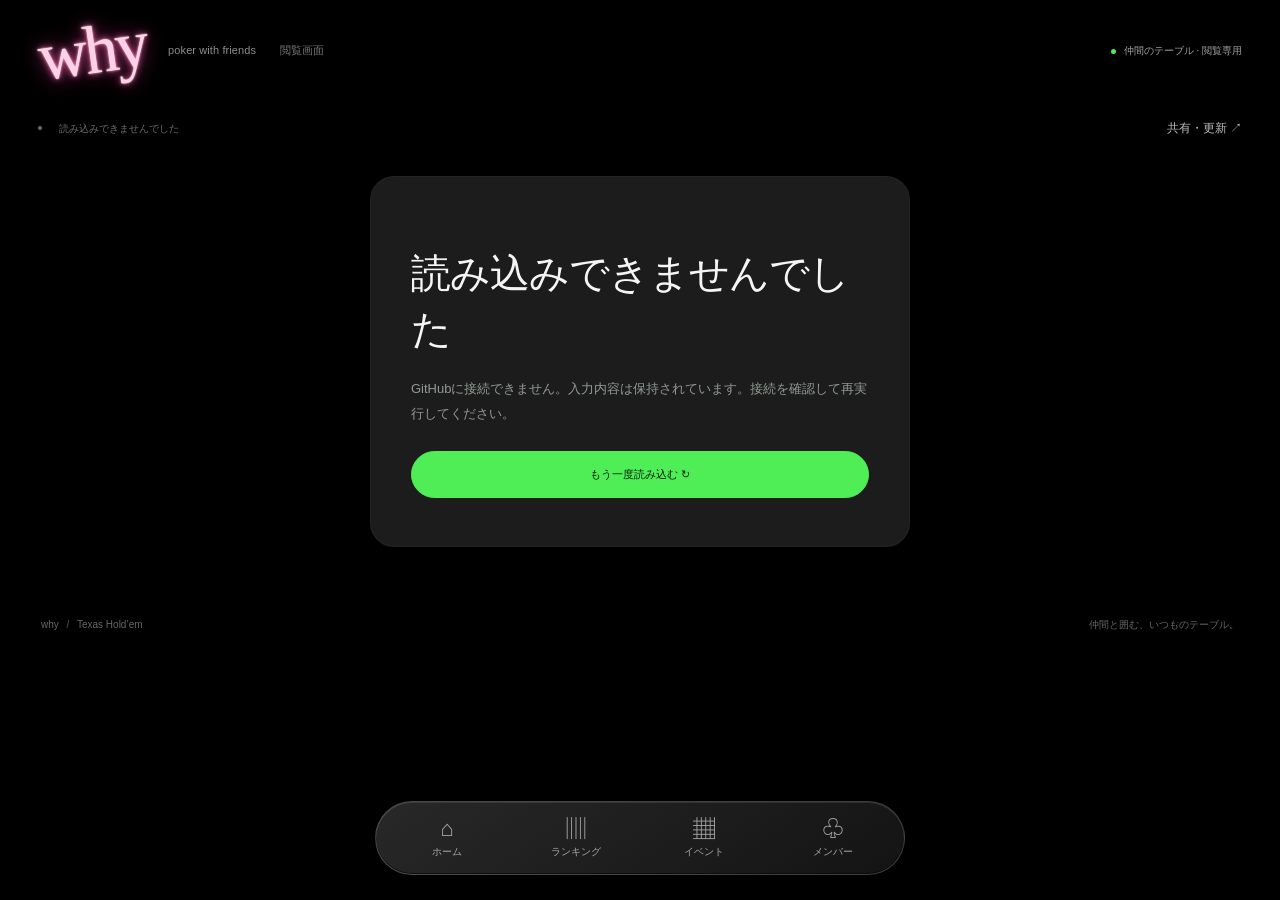
<file: index.html>
<!doctype html><html lang="ja"><head><meta charset="utf-8"><meta name="viewport" content="width=device-width,initial-scale=1,viewport-fit=cover"><meta name="robots" content="noindex,nofollow"><meta name="referrer" content="no-referrer"><meta http-equiv="Content-Security-Policy" content="default-src 'self'; script-src 'self'; style-src 'self' 'unsafe-inline' https://fonts.googleapis.com; font-src https://fonts.gstatic.com; img-src 'self' data: blob:; connect-src https://api.github.com https://why-poker-api-oct28-matsunaga.matsunagakoki.chatgpt.site; object-src 'none'; base-uri 'none'; form-action 'none'"><meta name="theme-color" content="#000000"><title>why — poker circle</title><link rel="stylesheet" href="style.css?v=acca52481837"></head><body><aside class="sidebar"><a class="brand" href="#overview" aria-label="why ホーム"><span class="why-word">why</span></a><div class="club"><span class="club-icon">TH</span><div>THE HOME TABLE<small>Private poker circle</small></div><span class="live-dot"></span></div><p class="nav-label">YOUR CIRCLE</p><nav><button data-page="overview"><span>⌂</span><b>ホーム</b></button><button data-page="ranking"><span>▥</span><b>ランキング</b></button><button data-page="events"><span>▦</span><b>イベント</b></button><button data-page="members"><span>♧</span><b>メンバー</b></button><button data-page="admin"><span>＋</span><b>記録</b></button></nav><div class="sidebar-bottom"><div class="season-mini"><span class="live-dot"></span> SEASON IN PROGRESS<p id="miniSeason"></p></div><button class="admin-link" data-page="manage">⚙ <span>メンバー登録・編集</span> ↗</button><div class="sidebar-note">Good friends. Great hands.</div></div></aside><div class="app"><header><a class="mobile-brand" href="#overview" aria-label="why ホーム"><span class="why-word">why</span><span class="brand-caption">poker with friends</span></a><div class="breadcrumb"><b id="crumb"></b></div><div class="header-right"><span class="private-badge"><i class="live-dot"></i> 仲間内のテーブル</span><button class="avatar host-button" data-page="settings" aria-label="共有・接続設定">TH</button></div></header><main><div class="demo-note"><i class="live-dot"></i><span id="syncStatus">GitHubの共有データを読み込み中…</span><button id="syncSettings" class="text-btn">共有・更新 ↗</button></div><div id="view"></div><footer><span>why <span class="muted">/</span> Texas Hold’em</span><span>仲間と囲む、いつものテーブル。</span></footer></main></div><dialog id="detail"><button class="close" aria-label="閉じる">×</button><div id="detailBody"></div></dialog><div id="toast" role="status" aria-live="polite"></div><script src="config.js?v=e4d83c1f69e5"></script><script src="vault.js?v=e8e7695ebcf0"></script><script src="connection.js?v=5e359b4cb220"></script><script src="app.js?v=season-20261104"></script></body></html>
</file>
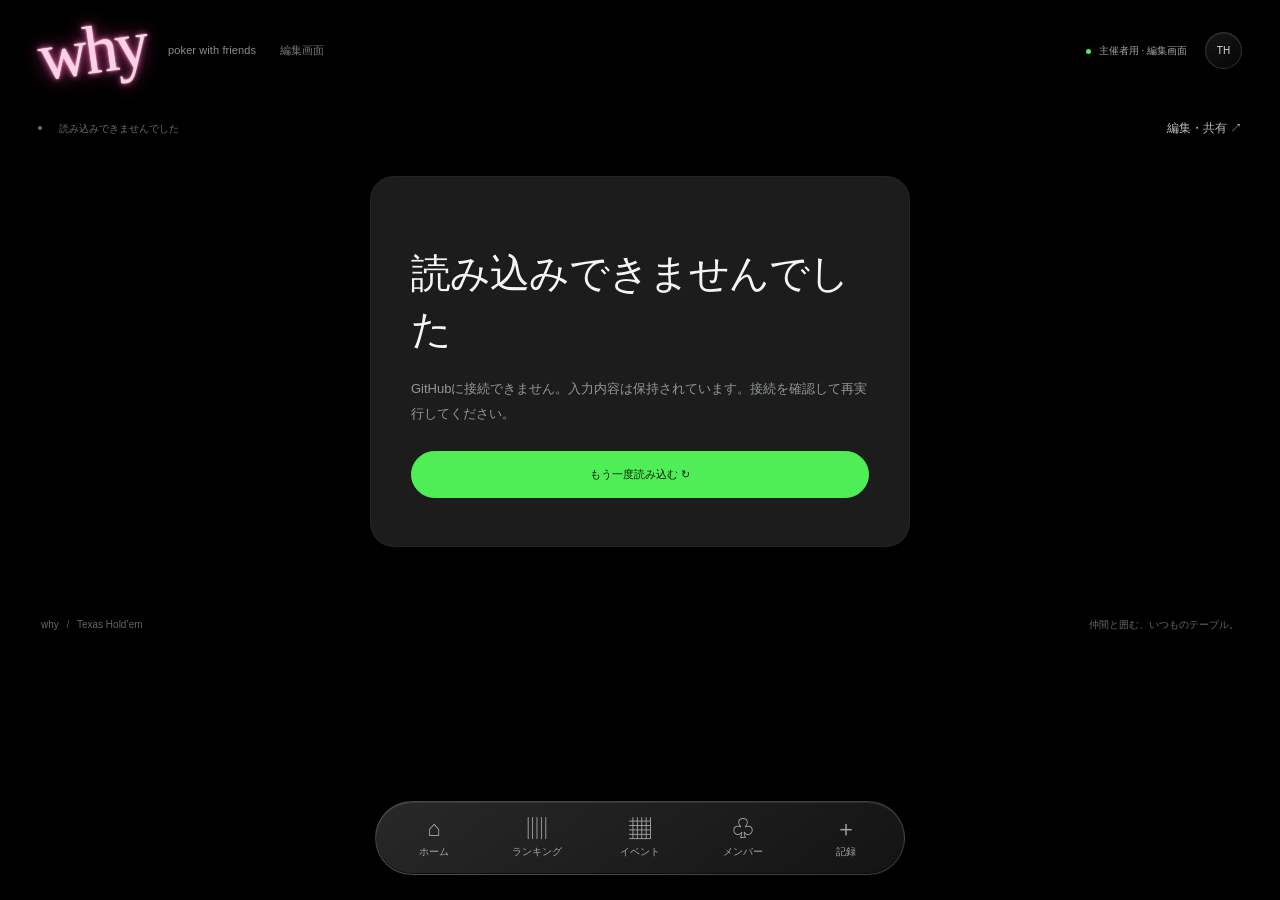
<file: edit.html>
<!doctype html><html lang="ja"><head><meta charset="utf-8"><meta name="viewport" content="width=device-width,initial-scale=1,viewport-fit=cover"><meta name="robots" content="noindex,nofollow"><meta name="referrer" content="no-referrer"><meta http-equiv="Content-Security-Policy" content="default-src 'self'; script-src 'self'; style-src 'self' 'unsafe-inline' https://fonts.googleapis.com; font-src https://fonts.gstatic.com; img-src 'self' data: blob:; connect-src https://api.github.com https://why-poker-api-oct28-matsunaga.matsunagakoki.chatgpt.site; object-src 'none'; base-uri 'none'; form-action 'none'"><meta name="theme-color" content="#000000"><title>why — 編集画面</title><link rel="stylesheet" href="style.css?v=acca52481837"></head><body><aside class="sidebar"><a class="brand" href="#overview" aria-label="why ホーム"><span class="why-word">why</span></a><div class="club"><span class="club-icon">TH</span><div>THE HOME TABLE<small>Private poker circle</small></div><span class="live-dot"></span></div><p class="nav-label">YOUR CIRCLE</p><nav><button data-page="overview"><span>⌂</span><b>ホーム</b></button><button data-page="ranking"><span>▥</span><b>ランキング</b></button><button data-page="events"><span>▦</span><b>イベント</b></button><button data-page="members"><span>♧</span><b>メンバー</b></button><button data-page="admin"><span>＋</span><b>記録</b></button></nav><div class="sidebar-bottom"><div class="season-mini"><span class="live-dot"></span> SEASON IN PROGRESS<p id="miniSeason"></p></div><button class="admin-link" data-page="manage">⚙ <span>メンバー登録・編集</span> ↗</button><div class="sidebar-note">Good friends. Great hands.</div></div></aside><div class="app"><header><a class="mobile-brand" href="#overview" aria-label="why ホーム"><span class="why-word">why</span><span class="brand-caption">poker with friends</span></a><div class="breadcrumb"><b id="crumb"></b></div><div class="header-right"><span class="private-badge"><i class="live-dot"></i> 仲間内のテーブル</span><button class="avatar host-button" data-page="settings" aria-label="共有・接続設定">TH</button></div></header><main><div class="demo-note"><i class="live-dot"></i><span id="syncStatus">GitHubの共有データを読み込み中…</span><button id="syncSettings" class="text-btn">編集・共有 ↗</button></div><div id="view"></div><footer><span>why <span class="muted">/</span> Texas Hold’em</span><span>仲間と囲む、いつものテーブル。</span></footer></main></div><dialog id="detail"><button class="close" aria-label="閉じる">×</button><div id="detailBody"></div></dialog><div id="toast" role="status" aria-live="polite"></div><script src="config.js?v=e4d83c1f69e5"></script><script src="vault.js?v=e8e7695ebcf0"></script><script src="connection.js?v=5e359b4cb220"></script><script src="app.js?v=season-20261104"></script></body></html>
</file>
<file: style.css>
@import url('https://fonts.googleapis.com/css2?family=Allura&family=IBM+Plex+Sans:wght@400;500;600;700&family=IBM+Plex+Sans+JP:wght@400;500;600;700&display=swap');
:root{color-scheme:dark;--bg:#000000;--surface:#1C1C1C;--surface2:#232323;--line:#303030;--ink:#f5f5f5;--muted:#939393;--green:#4FEE57;--soft:#b6b6b6;--mint:#30E6A9;--pink:#FF5BAB;--mono:'IBM Plex Sans','IBM Plex Sans JP',sans-serif}*{box-sizing:border-box}html{scroll-behavior:smooth}body{margin:0;background:var(--bg);color:var(--ink);font-family:'IBM Plex Sans','IBM Plex Sans JP',sans-serif;font-size:13px;line-height:1.5;-webkit-font-smoothing:antialiased}button,input,select{font:inherit}button{cursor:pointer;color:inherit;touch-action:manipulation}button:disabled{cursor:default;opacity:.35}button,a{-webkit-tap-highlight-color:transparent}a{color:inherit;text-decoration:none}button{transition:background .2s,border-color .2s}button:focus-visible,a:focus-visible,summary:focus-visible{outline:2px solid var(--green);outline-offset:4px}.sidebar{position:fixed;inset:0 auto 0 0;width:228px;padding:30px 18px;display:flex;flex-direction:column;border-right:1px solid var(--line);background:#080808;z-index:5}.brand{font-size:29px;font-weight:800;letter-spacing:-1.6px;display:flex;align-items:center;gap:9px;padding:0 15px}.brand>span:first-child{font-size:37px}.brand .brand-dot{color:var(--green);margin-left:-9px}.club{display:flex;align-items:center;gap:10px;padding:31px 10px 30px;font-size:9px;font-weight:600;letter-spacing:.6px}.club small{display:block;color:var(--muted);font-size:9px;margin-top:5px;font-weight:400;letter-spacing:0}.club-icon{display:grid;place-items:center;width:34px;height:36px;background:#232323;border:1px solid #344330;border-radius:9px;color:#bbd7ac;font-size:10px}.club>.live-dot{margin-left:auto}.live-dot{display:inline-block;width:5px;height:5px;border-radius:50%;background:var(--green);margin-right:5px;box-shadow:0 0 8px #4FEE5730}.nav-label{color:#647269;font-size:8px;letter-spacing:1.8px;padding-left:16px;margin-bottom:18px}nav{display:grid;gap:7px}nav button{border:1px solid transparent;background:none;display:flex;align-items:center;gap:15px;border-radius:7px;padding:13px 16px;text-align:left;color:#839187;font-size:12px}nav b{font-weight:500}nav button>span{font-size:22px;line-height:1;width:22px;text-align:center}nav button:hover{background:#232323}nav button.active{background:#303030;color:#ffffff;border-color:#35452f}.sidebar-bottom{margin-top:auto}.season-mini{padding:23px 14px;border-top:1px solid var(--line);font-size:8px;letter-spacing:1px;color:#829278}.season-mini p{color:#d4d4d4;letter-spacing:0;font-size:12px;margin:9px 0 0}.admin-link{display:flex;gap:10px;align-items:center;width:100%;padding:20px 9px;border:0;border-top:1px solid var(--line);background:none;color:#83917e;font-size:11px}.admin-link span{flex:1;text-align:left}.sidebar-note{padding:10px 14px;color:#4f5c51;font-size:9px}.app{margin-left:228px}header{height:76px;display:flex;align-items:center;justify-content:space-between;border-bottom:1px solid var(--line);padding:0 42px;background:#080808}.breadcrumb{font-size:10px;color:#6d7c71}.breadcrumb span{color:#37483a;margin:0 16px}.breadcrumb b{font-weight:400;color:#acb5a8}.header-right{display:flex;align-items:center;gap:23px}.private-badge{font-size:8px;letter-spacing:1px;color:#95a58a}.avatar{display:grid;place-items:center;border:1px solid #3d5134;width:32px;height:32px;border-radius:50%;background:#303030;color:#b4d69d;font-size:9px}.mobile-brand{display:none}main{max-width:1420px;margin:auto;padding:25px 42px}.demo-note{display:flex;align-items:center;gap:9px;color:#929292;font-size:9px;margin-bottom:30px}.demo-note>span{border:1px solid #32422d;background:#191919;color:#89aa73;font-size:7px;letter-spacing:1px;border-radius:3px;padding:3px 5px}.page-heading{display:flex;justify-content:space-between;align-items:center;gap:18px;margin-bottom:27px}.eyebrow{font-family:var(--mono);font-size:8px;letter-spacing:1.9px;color:#a1a1a1;margin:0 0 9px;display:block}h1{font-size:29px;font-weight:500;letter-spacing:-1.4px;margin:0 0 8px}h2,h3,p{margin:0}.sub{font-size:10px;color:#9d9d9d;line-height:1.9}.heading-controls{display:flex;align-items:center;gap:10px}.heading-controls select{min-width:143px}.primary,.secondary,select{border:1px solid #444444;border-radius:6px;padding:12px 15px;line-height:1.5;font-size:10px;background:#232323;color:#dedede}.primary{background:#4FEE57;border-color:#4FEE57;color:#1b2e13;font-weight:600;white-space:nowrap}.primary:hover{background:#82f388;border-color:#82f388}.secondary{background:#232323;color:#dedede}.secondary:hover{border-color:#7c9866}.text-btn{background:none;border:0;color:#b4b4b4;font-size:10px;padding:6px 0;white-space:nowrap}.text-btn:hover{color:#d0f4b1}.hero{position:relative;border:1px solid #3a4a32;border-radius:12px;background:radial-gradient(ellipse at 88% 0%,#3c512b25,transparent 60%),#1c251b;padding:25px 29px 0;overflow:hidden}.hero-top{display:flex;align-items:center;justify-content:space-between}.hero-label{font-family:var(--mono);font-size:9px;letter-spacing:1.6px;color:#97b385}.badge{display:inline-block;font-size:8px;background:#242f20;border:1px solid #3a4b2f;color:#b5ca9e;border-radius:4px;padding:4px 7px;white-space:nowrap;letter-spacing:.3px}.hero-grid{display:grid;grid-template-columns:1fr 1fr;gap:35px;align-items:end;padding:23px 0 25px}.leader-name{display:flex;gap:11px;align-items:center;font-size:13px}.leader-name>span small{display:block;color:#849b74;letter-spacing:.6px;font-size:7px;margin-top:3px}.crown{margin-left:8px;color:#c2e291;font-size:20px}.circle{--member-color:#91e5b0;width:34px;height:34px;flex-shrink:0;display:inline-grid;place-items:center;border-radius:50%;background:color-mix(in srgb,var(--member-color) 10%,#1c1c1c);border:1px solid color-mix(in srgb,var(--member-color) 25%,#1c1c1c);color:var(--member-color);font-size:17px;overflow:hidden}.circle img{width:100%;height:100%;object-fit:cover}.circle.large{width:48px;height:48px;font-size:24px}.circle.huge{width:80px;height:80px;font-size:38px}.hero-number{font-size:64px;letter-spacing:-3.5px;font-weight:500;line-height:1.2;margin:17px 0 9px;font-variant-numeric:tabular-nums}.hero-number small{font-family:var(--mono);font-size:10px;letter-spacing:1.4px;color:#81996f;margin-left:12px;font-weight:400}.hero-delta{font-size:11px}.hero-delta>span:first-child{background:#2d3d23;border:1px solid #415634;border-radius:4px;padding:4px 7px}.hero-delta>span:last-child{color:#829577;font-size:9px;margin-left:8px}.positive{color:#4FEE57}.negative{color:#ff8d7e}.hero-graph{padding-bottom:4px}.hero-spark{width:100%;height:103px;overflow:visible;filter:drop-shadow(0 3px 8px #91ed5820)}.hero-chart-label{display:flex;justify-content:space-between;color:#697f5c;font-family:var(--mono);font-size:7px;letter-spacing:1px;margin-top:5px}.hero-bottom{display:flex;align-items:center;justify-content:space-between;border-top:1px solid #34422d;padding:10px 0;color:#8ca17c;font-family:var(--mono);font-size:7px;letter-spacing:.6px}.hero-bottom .text-btn{font-family:'IBM Plex Sans','IBM Plex Sans JP',sans-serif;font-size:9px}.metrics{display:grid;grid-template-columns:repeat(3,1fr);margin:17px 0 25px;gap:14px}.metric{border:1px solid var(--line);border-radius:8px;background:var(--surface);padding:18px 22px}.metric-label{color:#acacac;font-size:9px}.metric>div{font-size:28px;letter-spacing:-1px;margin:10px 0 4px;line-height:1.4;font-weight:500}.metric>div small{font-size:10px;color:#788773;margin-left:5px}.metric-foot{font-family:var(--mono);font-size:7px;letter-spacing:1.4px;color:#52654f}.grid-main{display:grid;grid-template-columns:1.2fr 1fr;gap:20px}.panel{background:var(--surface);border:1px solid var(--line);border-radius:9px;overflow:hidden}.panel-head{display:flex;justify-content:space-between;align-items:center;gap:12px;padding:23px 23px 19px}.panel-head h2{font-size:13px;font-weight:500}.panel-head .eyebrow{font-size:7px;margin-bottom:5px}.panel-caption{border-top:1px solid #292929;background:#191919;color:#66785d;font-size:8px;padding:12px 23px}.rank-row{width:100%;display:flex;gap:13px;align-items:center;border:0;border-top:1px solid #2a2a2a;background:transparent;padding:15px 23px;text-align:left}.rank-row:hover{background:#242424}.rank{font-family:var(--mono);font-size:10px;color:#66775c;width:20px;flex-shrink:0}.rank.first{color:#4FEE57}.person{display:flex;gap:11px;align-items:center;min-width:0}.person>div{min-width:0}.person strong{display:block;font-size:11px;font-weight:500;overflow:hidden;text-overflow:ellipsis;white-space:nowrap}.person small{display:block;font-family:var(--mono);font-size:7px;color:#9a9a9a;letter-spacing:.4px;margin-top:4px}.rank-balance{margin-left:auto;text-align:right;white-space:nowrap}.rank-balance>strong{font-size:14px;font-weight:500;letter-spacing:-.3px}.rank-balance>small{font-family:var(--mono);display:block;font-size:8px;margin-top:4px}.delta-label{font-family:'IBM Plex Sans','IBM Plex Sans JP',sans-serif;color:#617358;font-size:7px;margin-left:3px}.row-arrow{font-size:12px;color:#4d6244;margin-left:2px}.trend{padding:0 20px 20px}.chart{width:100%;height:190px;display:block;color:#303b2d}.chart text{font-family:var(--mono);font-size:8px;fill:#6e8062}.legend{display:flex;gap:14px;justify-content:center;flex-wrap:wrap;font-size:8px;color:#8c9d7e;margin-top:8px}.legend i{display:inline-block;width:5px;height:5px;border-radius:50%;margin-right:5px}.bar-section{border-top:1px solid #303030;padding:17px 23px 19px}.bar-label{display:flex;justify-content:space-between;font-size:8px;color:#aaaaaa}.bar-label>span{font-family:var(--mono);font-size:7px;letter-spacing:1px;color:#506343}.stack-bars{display:flex;gap:12px;height:94px;margin-top:15px}.stack-bars button{flex:1;min-width:0;display:flex;flex-direction:column;align-items:center;border:0;background:none;padding:0}.bar-track{height:72px;width:100%;display:flex;align-items:flex-end;border-bottom:1px solid #34402d}.bar-track i{display:block;width:100%;background:repeating-linear-gradient(to top,transparent 0 2px,var(--bar-color) 2px 5px);opacity:.8;filter:drop-shadow(0 0 4px color-mix(in srgb,var(--bar-color) 25%,transparent));border-radius:2px 2px 0 0}.stack-bars small{font-family:var(--mono);font-size:7px;margin-top:7px;color:#929292}.latest{margin-top:21px}.event-line{display:flex;align-items:center;gap:15px;padding:17px 23px;text-align:left;border:0;border-top:1px solid #292929;background:none;width:100%}.event-line:hover{background:#222222}.date-box{background:#2a2a2a;border:1px solid #444444;border-radius:6px;padding:6px 11px;min-width:43px;text-align:center}.date-box small{display:block;font-size:7px;color:#7e966b}.date-box strong{display:block;font-size:20px;line-height:1.2;font-weight:500}.event-info{flex:1;min-width:0}.event-info strong{font-size:11px;font-weight:500}.event-info small{display:block;font-family:var(--mono);font-size:8px;color:#909090;margin-top:5px}.event-arrow{font-size:15px;color:#8ca478}.muted{color:#485c3d;margin:0 5px}.season-summary{display:flex;justify-content:space-between;gap:12px;font-size:9px;color:#9d9d9d;background:#1c1c1c;border:1px solid #2d3e25;border-radius:7px;padding:13px 18px;margin-bottom:20px}.event-cards{display:grid;grid-template-columns:1fr 1fr;gap:18px}.event-card{padding:24px}.event-card-top{display:flex;justify-content:space-between;align-items:center}.event-card h3{font-size:16px;letter-spacing:-.5px;margin:18px 0 8px;font-weight:500}.event-card p{font-size:10px;color:#9a9a9a}.event-preview{display:flex;gap:15px;align-items:center;border-top:1px solid #303030;padding-top:15px;margin-top:20px;font-size:9px;color:#839875;flex-wrap:wrap}.event-preview .text-btn{margin-left:auto}.members-grid{display:grid;grid-template-columns:repeat(3,1fr);gap:16px}.member-card{padding:23px;text-align:left}.member-card:hover{border-color:#577844;background:#242424}.member-card-top{display:flex;justify-content:space-between;align-items:center}.member-card h3{font-size:15px;font-weight:500;margin:18px 0 6px;overflow:hidden;text-overflow:ellipsis}.member-card p{font-family:var(--mono);font-size:8px;color:#909090}.balance{font-size:30px;letter-spacing:-1px;font-weight:500;margin:19px 0}.balance small{font-family:var(--mono);font-size:8px;letter-spacing:.8px;color:#69805c;margin-left:5px;font-weight:400}.member-card-bottom{display:flex;align-items:center;justify-content:space-between;font-size:10px;border-top:1px solid #303030;padding-top:13px}.member-card-bottom>span:last-child{color:#7d956c;font-size:8px}.manage-intro{display:flex;align-items:center;gap:12px;font-size:9px;color:#a1a1a1;margin-bottom:20px}.manage-row{display:flex;align-items:center;justify-content:space-between;gap:15px;padding:20px 23px;border-bottom:1px solid #303030}.manage-row:last-child{border-bottom:0}.manage-row .person strong{font-size:12px}.manage-row .secondary{font-size:9px;padding:9px 12px}.fine-print{font-size:9px;line-height:1.9;color:#a1a1a1;margin:12px 0}.admin-layout{display:grid;grid-template-columns:1fr 270px;gap:22px;align-items:start}.form-section{padding:24px}.form-section h2{font-size:14px;font-weight:500;margin-bottom:9px}.form-section>p{font-size:10px;color:#a0a0a0}.form-row{display:grid;grid-template-columns:1fr 1fr;gap:16px;margin-top:23px}label{display:block;font-size:10px;color:#b4b4b4}input,select{outline:none}input:not([type=checkbox]):not([type=file]){color:#d2dec9;background:#111111;border:1px solid #3b3b3b;border-radius:6px;font:inherit;padding:12px;width:100%;margin-top:8px;min-width:0}input:focus{border-color:#4FEE57!important;box-shadow:0 0 0 2px #4FEE5710}input[type=number]{appearance:textfield;-moz-appearance:textfield}input::-webkit-inner-spin-button,input::-webkit-outer-spin-button{appearance:none;margin:0}.input-section-heading{display:flex;align-items:center;justify-content:space-between;gap:12px;margin:27px 0 12px}.input-section-heading h2{font-size:13px;font-weight:500}.input-section-heading>span{font-family:var(--mono);color:#939393;font-size:7px;letter-spacing:.2px}.player-inputs{display:grid;gap:11px}.player-input summary{list-style:none;display:flex;align-items:center;gap:12px;padding:19px 21px;cursor:pointer}.player-input summary::-webkit-details-marker,.result-detail summary::-webkit-details-marker{display:none}.input-current{margin-left:auto;font-family:var(--mono);font-size:12px;color:#dedede;white-space:nowrap}.expand-icon{color:#799b60;font-size:17px}.player-input[open] .expand-icon{transform:rotate(45deg)}.player-input[open]{border-color:#626262}.player-input-body{border-top:1px solid #333333;padding:18px 21px 21px}.include-control{display:flex;align-items:center;justify-content:space-between;margin-bottom:23px}.include-control>label:first-child{font-size:10px}.switch{display:flex;position:relative;width:36px;height:21px}.switch input{position:absolute;opacity:0;width:36px;height:21px;z-index:2;cursor:pointer;margin:0}.switch>span{width:100%;height:100%;border:1px solid #444444;border-radius:20px;background:#293225;transition:.2s}.switch>span::after{content:'';display:block;width:13px;height:13px;background:#7c916d;border-radius:50%;margin:3px;transition:.2s}.switch input:checked+span{background:#87c164;border-color:#87c164}.switch input:checked+span::after{transform:translateX(14px);background:#131313}.switch input:focus-visible+span{outline:2px solid #d7f0c7;outline-offset:3px}.chip-input-label{display:flex;justify-content:space-between;font-size:10px;color:#b8b8b8;margin-bottom:17px}.chip-input-label>span{font-size:8px;color:#939393}.chip-input-grid{display:grid;grid-template-columns:repeat(4,minmax(0,1fr));gap:14px 10px}.chip-input{display:flex;flex-direction:column;align-items:center;background:#171717;border:1px solid #303030;border-radius:7px;padding:14px 6px 8px;min-width:0}.poker-chip{--chip-color:#b9bdb6;width:42px;height:42px;display:inline-flex;align-items:center;justify-content:center;flex-shrink:0;border:3px dashed var(--chip-color);outline:1px solid color-mix(in srgb,var(--chip-color) 40%,transparent);outline-offset:2px;border-radius:50%;font-family:var(--mono);font-size:9px;letter-spacing:-.5px;background:radial-gradient(circle,color-mix(in srgb,var(--chip-color) 10%,#141813) 0 56%,transparent 57%);color:var(--chip-color);font-weight:600}.chip-1{--chip-color:#d2d6cc}.chip-5{--chip-color:#e99991}.chip-10{--chip-color:#9cb9f4}.chip-25{--chip-color:#a0d59f}.chip-100{--chip-color:#b6b0cb}.chip-500{--chip-color:#c39ce9}.chip-1000{--chip-color:#e8c078}.chip-input-denom{font-size:7px;color:#939393;margin:11px 0 7px}.chip-stepper{display:flex;align-items:center;width:100%;border-top:1px solid #303030;padding-top:5px}.chip-stepper button{flex-shrink:0;padding:0;border:0;background:none;width:22px;height:33px;color:#c6c6c6;font-size:14px;display:grid;place-items:center}.chip-stepper input[type=number]{width:100%;margin:0;background:none;border:0;padding:6px 0;text-align:center;font-family:var(--mono);font-size:13px;border-radius:2px}.bonus-row{display:flex;align-items:flex-end;justify-content:space-between;gap:20px;border-top:1px solid #303030;margin-top:22px;padding-top:19px}.bonus-row label{font-size:9px;max-width:160px}.bonus-row label input{font-family:var(--mono)!important;font-size:13px!important}.bonus-row>div{text-align:right}.bonus-row>div span{font-size:9px;color:#758b64}.bonus-row>div strong{display:block;font-size:23px;letter-spacing:-.6px;font-weight:500;margin-top:4px}.carry-total{display:flex;justify-content:space-between;align-items:center;gap:12px;border-top:1px solid #3a3a3a;padding-top:17px;margin-top:19px}.carry-total>span{font-size:10px;color:#cacaca}.carry-total>span small{display:block;font-size:7px;color:#647f53;margin-top:4px}.carry-total>strong{font-size:24px;font-weight:500;letter-spacing:-.6px;color:#4FEE57}.carry-total>strong small{font-family:var(--mono);font-size:7px;letter-spacing:.6px;color:#789c61}.excluded summary .person{opacity:.5}.excluded .player-input-body .chip-input-grid,.excluded .bonus-row,.excluded .carry-total{opacity:.35}.excluded .input-current{font-family:'IBM Plex Sans','IBM Plex Sans JP',sans-serif;color:#586d4a;font-size:9px}.save-bar{margin-top:20px;display:flex;gap:12px;align-items:center;justify-content:space-between;padding:20px 0}.save-bar>div span{font-size:9px;color:#b4b4b4}.save-bar small{display:block;font-size:7px;color:#909090;margin-top:5px}.save-bar .primary{padding:14px 23px}.help-card{padding:22px;margin-bottom:18px}.help-card h3{font-size:13px;font-weight:500;margin:14px 0}.help-card p{font-size:9px;color:#a0a0a0;line-height:2}.formula{background:#111111;border:1px solid #303030;border-radius:6px;font-family:var(--mono);font-size:10px;line-height:2.3;color:#829d6d;padding:15px 12px;margin:17px 0}.formula b{float:right;font-weight:500;font-size:9px;color:#b1d295}.formula hr{border:0;border-top:1px solid #303030;margin:9px 0}.help-card button{display:block;width:100%;margin-top:10px}.wide{display:block;width:100%;margin-top:25px;padding:14px!important}.empty{padding:35px 20px;text-align:center;color:#a0a0a0;font-size:11px}.section-title{display:flex;justify-content:space-between;align-items:center;gap:10px;margin:23px 0 19px}.section-title h3{font-weight:500;font-size:12px}.section-title>span{font-size:9px;color:#aaaaaa}.chip-breakdown{display:grid;grid-template-columns:repeat(7,1fr);gap:8px}.denom-tile{display:flex;align-items:center;flex-direction:column;gap:11px;min-width:0}.denom-count{font-size:16px;color:#e4e4e4;font-family:var(--mono)}.denom-count small{font-family:'IBM Plex Sans','IBM Plex Sans JP',sans-serif;font-size:7px;margin-left:3px;color:#939393}.holdings{border-top:1px solid #303030;border-bottom:1px solid #303030;margin:24px 0;padding-bottom:10px}.profile-heading{display:flex;gap:15px;align-items:center;margin:22px 0}.profile-heading h2{font-size:25px;line-height:1.3;margin:0;word-break:break-word}.profile-heading p{font-family:var(--mono);font-size:8px;margin-top:6px}.profile-total{font-size:51px;letter-spacing:-2px;margin:18px 0 5px;font-weight:500}.profile-total small{font-family:var(--mono);font-size:9px;color:#7c9b66;letter-spacing:1px;margin-left:12px}.profile-delta{font-size:11px}.profile-delta>span:last-child{font-size:9px;color:#9d9d9d;margin-left:6px}.history-row{display:flex;align-items:center;justify-content:space-between;text-align:left;width:100%;border:0;border-top:1px solid #303030;padding:14px 0;background:none}.history-row>span{font-family:var(--mono);font-size:10px;color:#b4b4b4}.history-row>span small{display:block;font-family:'IBM Plex Sans','IBM Plex Sans JP',sans-serif;font-size:9px;color:#909090;margin-top:5px}.history-row>strong{font-size:14px;font-weight:500}.history-row>strong small{font-size:10px;color:#6d8b58;margin-left:8px}.event-results{margin-top:24px}.result-detail{border-top:1px solid #303030}.result-detail summary{list-style:none;display:flex;gap:10px;align-items:center;justify-content:space-between;cursor:pointer;padding:17px 0}.result-detail summary>strong{font-size:15px;white-space:nowrap;font-weight:500}.result-detail summary>strong span{color:#6f8d58;margin-left:8px}.result-chips{padding:16px 0 8px}.compact .poker-chip{width:35px;height:35px;font-size:8px}.compact .denom-count{font-size:12px}.avatar-editor{display:flex;align-items:center;gap:23px;margin:29px 0}.avatar-editor p{font-family:var(--mono);font-size:8px;margin:8px 0 0!important}.upload-button{background:#2a2a2a;border:1px solid #444444;border-radius:5px;padding:9px 12px;cursor:pointer;color:#b0d097;font-size:10px;display:inline-block}.field-label{font-size:10px;color:#b5b5b5;margin:22px 0 12px}.icon-picker{display:grid;grid-template-columns:repeat(6,1fr);gap:9px}.icon-picker button{height:45px;background:#161616;border:1px solid #383838;border-radius:7px;font-size:21px}.icon-picker button.selected{border-color:#4FEE57;background:#293e1d}.color-picker{display:flex;gap:13px;margin:16px 0 10px}.color-picker button{width:27px;height:27px;border-radius:50%;border:4px solid #1a1a1a;background:var(--swatch);outline:1px solid #444444}.color-picker button.selected{outline:2px solid var(--swatch);outline-offset:2px}footer{display:flex;justify-content:space-between;font-family:var(--mono);font-size:7px;letter-spacing:1.1px;color:#777777;margin:34px 0 7px;gap:10px}dialog{width:610px;max-width:calc(100vw - 30px);max-height:calc(100dvh - 40px);background:#1c1c1c;color:#eff3e9;border:1px solid #454545;border-radius:15px;padding:34px;box-shadow:0 30px 100px #0008;overflow:auto;color-scheme:dark}dialog::backdrop{background:#020702bb;backdrop-filter:blur(6px)}dialog .close{position:absolute;top:14px;right:16px;border:1px solid #454545;background:#2c2c2c;border-radius:50%;width:29px;height:29px;font-size:21px;color:#9abc80;line-height:1}dialog h2{font-size:26px;font-weight:500;letter-spacing:-1px;margin:11px 0 10px;padding-right:16px}dialog p{font-size:10px;color:#a1a1a1;line-height:1.9}.profile-heading .circle{flex-shrink:0}#toast{position:fixed;bottom:27px;left:50%;transform:translate(-50%,20px);background:#c9faca;color:#101010;border:1px solid #89d98d;box-shadow:0 8px 30px #0005;padding:13px 20px;border-radius:8px;max-width:calc(100vw - 36px);width:max-content;font-size:11px;opacity:0;pointer-events:none;transition:.2s;z-index:50}#toast.show{opacity:1;transform:translate(-50%,0)}
@media(min-width:1500px){main{padding:35px 60px}.hero-number{font-size:75px}.hero-grid{padding:29px 0}.rank-row{padding:18px 24px}.hero-spark{height:120px}.chart{height:210px}}
@media(max-width:1100px){.sidebar{width:192px;padding:27px 12px}.app{margin-left:192px}header{padding:0 25px}main{padding:24px}.brand{font-size:26px}.club{font-size:8px;padding-left:8px;padding-right:8px}.club-icon{width:30px;height:33px}.heading-controls{flex-wrap:wrap;justify-content:flex-end;max-width:240px}.hero-number{font-size:53px}.hero{padding:23px 24px 0}.hero-grid{gap:20px}.grid-main{grid-template-columns:1fr 1fr;gap:17px}.rank-row{padding:15px 17px;gap:10px}.row-arrow{display:none}.person strong{font-size:10px}.person{gap:8px}.rank-balance>strong{font-size:12px}.circle{width:30px;height:30px;font-size:16px}.rank{width:17px;font-size:9px}.delta-label{display:none}.admin-layout{grid-template-columns:1fr}.admin-aside{display:grid;grid-template-columns:1fr 1fr;gap:18px}.members-grid{grid-template-columns:repeat(2,1fr)}.balance{font-size:29px}.member-card{padding:21px}.event-card{padding:20px}.event-card h3{font-size:14px}.event-preview{font-size:8px;gap:10px}}
@media(max-width:760px){:root{--bg:#000000;--surface:#1C1C1C;--line:#303030}body{font-size:12px}.sidebar{inset:auto 0 0 0;width:100%;height:calc(65px + env(safe-area-inset-bottom));padding:0 6px env(safe-area-inset-bottom);border-right:0;border-top:1px solid #313a30;background:#1c1c1cb8;backdrop-filter:blur(18px)}.brand,.club,.nav-label,.sidebar-bottom{display:none}nav{display:flex;justify-content:space-around;height:65px;align-items:center;gap:0}nav button{padding:8px 10px;flex:1;display:flex;flex-direction:column;align-items:center;gap:5px;font-size:8px;border-radius:0;background:none!important;border:0!important;line-height:1.2;color:#929292}nav button.active{color:#f5f5f5}nav button span{font-size:21px;height:22px;width:23px}nav b{font-weight:400;font-size:8px}.app{margin-left:0}header{height:68px;padding:0 21px;border-bottom:0;background:var(--bg)}.breadcrumb{display:none}.mobile-brand{display:block;font-size:22px;letter-spacing:-1px;font-weight:700}.mobile-brand>span{color:#4FEE57}.header-right{gap:14px}.private-badge{font-size:6px;letter-spacing:.7px}.header-right .live-dot{width:4px;height:4px;margin-right:3px}.avatar{width:30px;height:30px;font-size:8px}main{padding:5px 18px calc(92px + env(safe-area-inset-bottom))}.demo-note{font-size:7px;margin-bottom:23px;gap:7px;color:#929292}.demo-note>span{font-size:6px;padding:2px 4px;letter-spacing:.6px}.page-heading{display:block;margin-bottom:18px}.eyebrow{font-size:7px;letter-spacing:1.8px;margin-bottom:9px}h1{font-size:26px;letter-spacing:-1.4px;margin-bottom:6px}.sub{font-size:9px}.heading-controls{max-width:none;width:100%;display:flex;align-items:center;justify-content:space-between;flex-wrap:nowrap;gap:10px;margin-top:19px}.heading-controls select{font-size:9px;min-width:0;flex:1;max-width:210px;padding:10px 11px}.heading-controls .primary,.heading-controls .secondary{padding:11px 13px;font-size:9px}.hero{border-radius:9px;padding:18px 19px 0;background:radial-gradient(ellipse at 93% 0,#46663120,transparent 60%),#1c1c1c}.hero-label{font-size:7px;letter-spacing:1.6px}.badge{font-size:7px;padding:4px 6px}.hero-grid{display:block;padding:20px 0 13px}.leader-name{gap:9px;font-size:11px}.leader-name .circle{width:30px;height:30px;font-size:17px}.leader-name>span small{font-size:6px;letter-spacing:.5px}.crown{font-size:18px}.hero-number{font-size:58px;letter-spacing:-3px;margin:16px 0 8px;line-height:1.1}.hero-number small{font-size:8px;letter-spacing:1px;margin-left:10px}.hero-delta{font-size:10px}.hero-delta>span:last-child{font-size:8px}.hero-delta>span:first-child{padding:3px 6px}.hero-graph{margin-top:18px;padding-bottom:0}.hero-spark{height:61px}.hero-chart-label{font-size:6px;margin-top:3px}.hero-bottom{padding:10px 0;font-size:6px;letter-spacing:.3px;gap:10px}.hero-bottom .text-btn{font-size:8px;padding:3px 0}.hero-bottom .live-dot{width:4px;height:4px}.metrics{gap:8px;margin:12px 0 21px}.metric{padding:13px 11px;border-radius:6px}.metric-label{font-size:8px}.metric>div{font-size:23px;letter-spacing:-1px;line-height:1.4;margin:8px 0 3px}.metric>div small{font-size:8px;margin-left:3px}.metric-foot{font-size:6px;letter-spacing:.5px}.grid-main{grid-template-columns:1fr;gap:17px}.panel{border-radius:8px}.panel-head{padding:19px 18px 17px}.panel-head h2{font-size:12px}.panel-head .eyebrow{font-size:6px;margin-bottom:6px}.panel-head .text-btn{font-size:8px}.rank-row{padding:15px 18px;gap:13px}.rank{width:17px;font-size:10px}.circle{width:34px;height:34px;font-size:18px}.person{gap:10px}.person strong{font-size:11px}.person small{font-size:6px;margin-top:4px}.rank-balance>strong{font-size:16px;letter-spacing:-.4px}.rank-balance>small{font-size:8px}.row-arrow{display:block;margin-left:0;color:#506b41;font-size:12px}.delta-label{display:inline-block;font-size:6px}.panel-caption{font-size:7px;padding:11px 18px}.trend{padding:0 15px 18px}.chart{height:auto;min-height:162px}.legend{font-size:7px;gap:13px}.bar-section{padding:15px 18px 19px}.stack-bars{height:101px;gap:14px}.bar-track{height:79px}.bar-label{font-size:8px}.latest{margin-top:17px}.event-line{padding:16px 18px;gap:12px}.date-box{padding:6px 9px;min-width:39px}.date-box strong{font-size:19px}.date-box small{font-size:7px}.event-info strong{font-size:11px}.event-info small{font-size:7px}.event-arrow{font-size:13px}.season-summary{font-size:8px;padding:12px 14px;gap:8px;line-height:1.8}.members-grid{grid-template-columns:1fr 1fr;gap:11px}.member-card{padding:17px 13px}.circle.large{width:42px;height:42px;font-size:22px}.member-card .badge{font-size:6px;padding:3px 5px}.member-card h3{font-size:12px;letter-spacing:-.3px;margin-top:16px}.member-card p{font-size:6px;letter-spacing:0}.member-card .muted{margin:0 2px}.balance{font-size:25px;letter-spacing:-1px;margin:15px 0}.balance small{font-size:6px;letter-spacing:.3px;margin-left:2px}.member-card-bottom{font-size:9px;padding-top:12px;gap:4px}.member-card-bottom>span:last-child{font-size:7px}.event-cards{grid-template-columns:1fr;gap:13px}.event-card{padding:20px}.event-card h3{font-size:16px}.event-preview{font-size:8px}.event-preview .text-btn{font-size:9px}.manage-intro{font-size:8px;gap:8px;line-height:1.8}.manage-row{padding:17px 18px}.manage-row .person strong{font-size:12px}.manage-row .secondary{font-size:9px}.admin-layout{display:block}.form-section{padding:20px 18px}.form-section h2{font-size:13px}.form-section>p{font-size:9px;line-height:1.9}.form-row{grid-template-columns:1fr;gap:16px;margin-top:20px}label{font-size:10px}input:not([type=checkbox]):not([type=file]){font-size:16px;padding:12px;margin-top:7px}input[type=date]{min-height:46px}.input-section-heading{margin-top:24px;gap:10px;flex-wrap:wrap}.input-section-heading h2{font-size:12px}.input-section-heading>span{font-size:6px;letter-spacing:0}.fine-print{font-size:8px;line-height:1.9}.player-input summary{padding:17px 15px;gap:10px}.player-input summary .person strong{font-size:11px}.player-input summary .person small{font-size:6px}.player-input summary .circle{width:31px;height:31px;font-size:16px}.input-current{font-size:12px}.expand-icon{font-size:15px}.player-input-body{padding:17px 15px 19px}.include-control{margin-bottom:20px}.chip-input-label{font-size:9px;gap:10px}.chip-input-label>span{font-size:7px}.chip-input-grid{grid-template-columns:repeat(3,minmax(0,1fr));gap:12px 9px}.chip-input{padding:13px 4px 6px}.poker-chip{width:40px;height:40px;font-size:8px}.chip-input-denom{font-size:6px;margin-top:10px;margin-bottom:6px}.chip-stepper button{width:24px;height:35px;font-size:15px}.chip-stepper input[type=number]{font-size:16px;margin:0;padding:6px 0;border:0;width:100%}.bonus-row{gap:20px;margin-top:19px;padding-top:18px}.bonus-row label{max-width:145px;font-size:9px}.bonus-row label input{font-size:16px!important}.bonus-row>div strong{font-size:23px}.bonus-row>div span{font-size:8px}.carry-total{gap:10px}.carry-total>span{font-size:9px}.carry-total>span small{font-size:6px}.carry-total>strong{font-size:25px}.carry-total>strong small{font-size:6px}.save-bar{position:sticky;bottom:calc(64px + env(safe-area-inset-bottom));z-index:4;background:#1c1c1ccc;backdrop-filter:blur(12px);border:1px solid #444444;border-radius:8px;padding:13px 14px;gap:10px;margin-top:15px}.save-bar .primary{padding:12px 16px;font-size:10px}.save-bar>div span{font-size:8px}.save-bar small{font-size:6px;margin-top:4px}.admin-aside{display:grid;grid-template-columns:1fr;gap:0;margin-top:20px}.help-card{padding:21px}.help-card h3{font-size:13px}.help-card p{font-size:9px}.help-card .secondary{font-size:10px;padding:13px}.formula{font-size:11px;padding:17px;line-height:2.3}.formula b{font-size:10px}footer{font-size:6px;letter-spacing:.6px;margin:29px 0 0;gap:9px}dialog{width:100%;max-width:100%;max-height:90dvh;max-height:calc(100dvh - 20px);border-radius:16px 16px 0 0;border-bottom:0;margin:auto 0 0;padding:30px 21px calc(27px + env(safe-area-inset-bottom));background:#1c1c1c}dialog h2{font-size:25px}dialog .close{top:15px;right:15px}.profile-heading h2{font-size:23px}.profile-total{font-size:50px}.profile-delta{font-size:10px}.profile-delta>span:last-child{font-size:8px}.chip-breakdown{grid-template-columns:repeat(4,1fr);gap:23px 12px}.denom-count{font-size:16px}.denom-count small{font-size:7px}.holdings{margin:22px 0;padding-bottom:8px}.section-title{margin:22px 0}.section-title h3{font-size:12px}.section-title>span{font-size:8px}.profile-heading .circle.large{width:45px;height:45px}.profile-heading p{font-size:7px}.compact .poker-chip{width:36px;height:36px}.compact .denom-count{font-size:13px}.avatar-editor{gap:19px;margin:25px 0}.avatar-editor p{font-size:7px}.upload-button{font-size:9px;padding:9px 11px}.icon-picker{gap:8px}.icon-picker button{font-size:21px;height:44px}.color-picker{gap:14px}.color-picker button{width:24px;height:24px}.result-detail summary>strong{font-size:14px}.result-detail .person strong{font-size:11px}.result-detail .person small{font-size:7px}.history-row>span small{font-size:9px}#toast{bottom:calc(81px + env(safe-area-inset-bottom));font-size:10px;padding:12px 16px}.wide{font-size:12px!important;padding:15px!important}}
@media(max-width:360px){main{padding-left:14px;padding-right:14px}.metric{padding-left:9px;padding-right:9px}.metric>div{font-size:21px}.rank-row{padding-left:14px;padding-right:14px;gap:9px}.person strong{font-size:10px}.rank-balance>strong{font-size:15px}.member-card h3{font-size:11px}.balance{font-size:22px}.delta-label{display:none}.chip-stepper button{width:21px}.input-section-heading>span{font-size:6px}.hero-number{font-size:54px}.color-picker{gap:12px}}
/* why / black glass. Content stays matte; controls float above it. */
body{background:#000;color:#f5f5f5;font-family:'IBM Plex Sans','IBM Plex Sans JP',sans-serif;font-weight:400}button,input,select{font-family:inherit}.sidebar{display:contents}.sidebar>.brand,.club,.nav-label,.sidebar-bottom{display:none}.app{margin:0}header{max-width:1280px;margin:auto;padding:20px 38px;height:100px;background:none;border:0;gap:20px}.mobile-brand{display:flex;gap:22px;align-items:center}.why-word{font-family:Allura,cursive;font-weight:400;font-size:68px;line-height:.8;letter-spacing:-3px;transform:rotate(-8deg);display:inline-block;color:#ffc3e1;text-shadow:0 0 2px #fff,0 0 7px #ff5bab,0 0 20px #ff4fa488,0 0 36px #ff4fa438}.brand-caption{font-size:11px;color:#808080;letter-spacing:.1px;font-weight:400}.breadcrumb{margin-right:auto;margin-left:4px;color:#666;font-size:11px}.breadcrumb b{color:#777}.header-right{gap:18px}.private-badge{font-size:10px;color:#a3a3a3;letter-spacing:0}.host-button{width:37px;height:37px;border:1px solid #ffffff26;background:linear-gradient(145deg,#ffffff16,#ffffff06);box-shadow:inset 0 1px 0 #ffffff12,0 4px 14px #0008;color:#ddd;font-size:10px;-webkit-backdrop-filter:blur(18px);backdrop-filter:blur(18px)}main{max-width:1280px;padding:15px 38px 125px;margin:auto}.demo-note{font-size:10px;color:#a1a1a1;gap:6px;margin:0 0 24px}.demo-note>span{font-size:10px;background:none;border:0;color:#6c6c6c;letter-spacing:0;padding:0;margin-left:3px}.demo-note .live-dot{background:#6f6f6f;box-shadow:none;width:4px;height:4px}.page-heading{margin-bottom:22px;gap:20px;align-items:center}.page-heading h1{font-size:29px;letter-spacing:-1.1px;font-weight:400;margin:0}.heading-controls{max-width:none}.heading-controls select{font-size:11px;color:#c7c7c7;min-width:155px;background:#171717;border:1px solid #333;border-radius:22px;padding:10px 17px}.primary,.secondary{border-radius:24px;padding:12px 19px;font-size:11px;font-weight:500}.primary{color:#0a200a;background:#4FEE57;border:1px solid #4FEE57;box-shadow:none}.primary:hover{color:#051105;background:#79f480;border-color:#79f480}.secondary{background:#292929;border:1px solid #3d3d3d;color:#ddd}.secondary:hover{border-color:#747474}.text-btn{color:#b5b5b5;font-size:11px}.text-btn:hover{color:#fff}.positive{color:#4FEE57}.negative{color:#ff8d7e}.live-dot{background:#4FEE57;box-shadow:none}.widget-dashboard{display:grid;grid-template-columns:1fr 1fr 1.05fr;gap:17px;align-items:stretch}.widget{background:#1c1c1c;border:1px solid #ffffff08;border-radius:24px;overflow:hidden;min-width:0}.stack-widget{grid-column:1/3;padding:25px 27px 0;background:#090b0a}.ranks-widget{grid-column:3;grid-row:1/3;padding-top:5px}.chips-widget{grid-column:1/3;padding:24px 26px 17px}.session-widget{grid-column:1/3;padding:21px 25px}.circle-widget{grid-column:3;padding:21px 23px}.widget-top{display:flex;align-items:center;justify-content:space-between;gap:15px}.widget-top h2{font-size:15px;font-weight:500;letter-spacing:-.4px;margin:0}.widget-top p{font-size:11px;color:#939393;margin-top:4px}.widget-player{display:flex;align-items:center;gap:12px;min-width:0}.widget-player h2{font-size:16px;font-weight:500;white-space:nowrap;overflow:hidden;text-overflow:ellipsis}.widget-player>div{min-width:0}.widget-player>div>span{display:block;font-size:11px;color:#8d8d8d;margin-top:2px}.widget-player .circle{width:41px;height:41px;font-size:21px;border:1px solid #ffffff15;background:#222}.widget-top select{font-size:10px;max-width:150px;min-width:0;color:#aaa;background:#151515;border:1px solid #2d2d2d;border-radius:18px;padding:8px 9px}.stack-amount{font-size:67px;letter-spacing:-3px;line-height:1.1;font-weight:500;margin:27px 0 10px;font-variant-numeric:tabular-nums}.stack-amount>span{font-size:14px;letter-spacing:-.2px;color:#929292;font-weight:400;margin-left:4px}.stack-change{display:flex;gap:9px;align-items:center;font-size:11px}.stack-change>span:first-child{background:#17271b;border:1px solid #4fee5712;border-radius:20px;padding:3px 8px}.stack-change>span:nth-child(2){font-size:10px;color:#909090}.stack-position{margin-left:auto;color:#909090;font-size:11px}.featured-chart{margin:14px -12px 0;position:relative}.spotlight-chart{width:100%;height:220px;display:block}.spotlight-chart text{font-family:'IBM Plex Sans',sans-serif;font-size:10px;fill:#737b76}.spotlight-chart>path[stroke]{filter:drop-shadow(0 0 7px #30e6a91c)}.stack-stats{display:grid;grid-template-columns:repeat(3,1fr);margin-top:5px;border-top:1px solid #ffffff10;padding:19px 0 20px}.stack-stats>div{padding-left:23px;border-left:1px solid #ffffff13}.stack-stats>div:first-child{border:0;padding-left:0}.stack-stats>div>span{display:block;font-size:10px;color:#929292;margin-bottom:6px}.stack-stats strong{font-size:19px;line-height:1.2;font-weight:500;letter-spacing:-.6px}.stack-stats strong small{font-size:10px;font-weight:400;margin-left:4px;color:#8d8d8d}.circle-action{display:grid;place-items:center;border-radius:50%;width:31px;height:31px;flex-shrink:0;background:linear-gradient(145deg,#ffffff17,#ffffff05);border:1px solid #ffffff1f;color:#cfcfcf;font-size:17px;box-shadow:inset 0 1px 0 #ffffff12;-webkit-backdrop-filter:blur(18px);backdrop-filter:blur(18px)}.circle-action:hover{background:#ffffff20;border-color:#ffffff40}.ranks-widget>.widget-top{padding:18px 22px 0}.widget-subtitle{padding:8px 22px 20px;font-size:10px;color:#898989}.ranks-widget .rank-row{border-color:#ffffff0b;padding:15px 20px;gap:11px}.rank-row:hover{background:#ffffff04}.rank{font-size:11px;color:#747474;width:18px;font-family:inherit}.rank.first{color:#4FEE57}.person strong{font-size:12px;font-weight:400;letter-spacing:-.2px}.person small{font-family:inherit;font-size:9px;letter-spacing:0;color:#828282}.circle{background:color-mix(in srgb,var(--member-color) 8%,#242424);border-color:#ffffff14}.rank-balance>strong{font-size:16px;letter-spacing:-.5px;font-weight:500}.rank-balance>small{font-size:10px;font-family:inherit;color:#aaa}.delta-label{display:none}.row-arrow{display:none}.rank-foot{padding:17px 22px;font-size:10px;color:#777;border-top:1px solid #ffffff0b;display:flex;align-items:center;gap:5px}.chips-widget .chip-breakdown{margin:29px 0 22px;gap:18px}.chips-widget .poker-chip{width:44px;height:44px;font-size:10px;filter:none}.denom-count{font-family:inherit;color:#e7e7e7;font-size:18px}.denom-count small{font-size:9px;color:#8a8a8a}.chip-widget-foot{font-size:10px;color:#747474;border-top:1px solid #ffffff0d;padding-top:13px}.widget-count{font-size:10px;color:#929292}.session-link{display:flex;align-items:center;gap:22px;width:100%;background:none;border:0;text-align:left;padding:24px 0 2px}.session-link>strong{font-weight:400;font-size:31px;letter-spacing:-1px;line-height:1.1}.session-link>strong small{display:block;color:#777;font-size:11px;letter-spacing:0;margin-top:8px}.session-link>span:nth-child(2){font-size:12px;color:#ddd}.session-link>span:nth-child(2) small{display:block;font-size:11px;color:#858585;margin-top:6px}.session-link>span:last-child{margin-left:auto;font-size:20px;color:#777}.people-link{display:flex;align-items:center;justify-content:space-between;gap:10px;width:100%;padding:25px 0 0;background:none;border:0}.avatar-stack{display:flex;padding-left:0}.avatar-stack .circle{margin-left:-9px;width:38px;height:38px;box-shadow:0 0 0 3px #1c1c1c}.avatar-stack .circle:first-child{margin-left:0}.people-link>span:last-child{text-align:right}.people-link strong{font-size:25px;font-weight:400;letter-spacing:-1px}.people-link small{display:block;font-size:10px;color:#898989;margin-top:5px}.panel{border-radius:22px;background:#1c1c1c;border-color:#ffffff08}.panel-head h2{font-size:15px}.panel-head .eyebrow,.help-card .eyebrow{display:none}.panel-caption{color:#888;background:transparent;font-size:10px;border-color:#ffffff0d}.season-summary{background:#141414;border:0;color:#999;border-radius:16px;font-size:11px;padding:15px 20px}.rank-list>.rank-row{padding:18px 25px;border-color:#ffffff0c}.trend{padding:4px 25px 25px}.chart{color:#333}.chart text{fill:#888;font-size:9px;font-family:inherit}.legend{font-size:10px;color:#9b9b9b}.member-card{text-align:left;padding:25px}.member-card:hover{background:#222;border-color:#ffffff20}.member-card h3{font-size:17px;font-weight:400}.member-card p{font-size:10px;color:#909090;font-family:inherit}.member-card-bottom{border-color:#333;font-size:12px}.member-card-bottom>span:last-child{font-size:10px;color:#9a9a9a}.badge{background:#2c2c2c;border:0;color:#bdbdbd;font-size:10px;letter-spacing:0;padding:5px 9px;border-radius:20px}.balance{font-weight:500;font-size:34px}.balance small{font-family:inherit;font-size:10px;color:#8a8a8a}.manage-intro{font-size:11px;color:#939393}.manage-row{border-color:#ffffff0c;padding:21px 25px}.manage-row .person strong{font-size:14px}.manage-row .secondary{font-size:11px}.fine-print{color:#919191;font-size:10px}.event-card-top>.eyebrow{font-size:11px;letter-spacing:0;color:#999}.event-card h3{font-size:19px;letter-spacing:-.3px}.event-card p{font-size:12px;color:#999}.event-preview{font-size:11px;color:#999;border-color:#333}.event-line{border-color:#333}.event-info strong{font-size:13px}.event-info small{font-size:10px;color:#999;font-family:inherit}.date-box{background:#303030;border:0;color:#eee}.date-box small{color:#aaa}.event-arrow{color:#aaa}.form-section{padding:25px}.form-section h2{font-size:16px}.form-section>p{font-size:11px;color:#999}.input-section-heading h2{font-size:15px;font-weight:400}.input-section-heading>span{font-size:10px;font-family:inherit;color:#888}.player-input summary{padding:20px 24px}.player-input[open]{border-color:#ffffff24}.player-input .person strong{font-size:13px}.input-current{font-family:inherit;font-size:16px;color:#ccc}.expand-icon{color:#999}.player-input-body{border-color:#333;padding:22px 24px}.chip-input-grid{gap:14px}.chip-input{background:#171717;border:1px solid #333;border-radius:15px;padding:17px 7px 10px}.chip-input-denom{font-size:9px;color:#999}.chip-stepper{border-color:#333}.chip-stepper input[type=number]{font-family:inherit;font-size:18px;background:none}.chip-stepper button{color:#ccc}.chip-input-label{font-size:12px;color:#ccc}.chip-input-label>span{font-size:10px;color:#888}.bonus-row{border-color:#333}.bonus-row label{font-size:11px}.bonus-row>div span{font-size:11px;color:#999}.bonus-row>div strong{font-size:27px}.carry-total{border-color:#333}.carry-total>span{font-size:12px;color:#ddd}.carry-total>span small{color:#888;font-size:9px}.carry-total>strong{color:#f3f3f3;font-size:29px}.carry-total>strong small{font-family:inherit;color:#999;font-size:10px}.include-control>label:first-child{font-size:12px}.switch>span{background:#3b3b3b;border-color:#444}.switch>span::after{background:#aaa}.switch input:checked+span{background:#4FEE57;border-color:#4FEE57}.switch input:checked+span::after{background:#111}.help-card{padding:25px}.help-card h3{font-weight:400;font-size:15px}.help-card p{font-size:11px;color:#999}.formula{font-family:inherit;font-size:11px;color:#999;background:#141414;border-color:#333;border-radius:15px}.formula b{color:#ccc;font-size:11px}.formula hr{border-color:#333}.help-card .text-btn{font-size:11px}.save-bar{background:linear-gradient(140deg,#363636b8,#1b1b1bd9);-webkit-backdrop-filter:blur(24px) saturate(1.2);backdrop-filter:blur(24px) saturate(1.2);border:1px solid #ffffff28;box-shadow:inset 0 1px 0 #ffffff14,0 14px 38px #0006;border-radius:24px;padding:17px 20px}.save-bar>div span{font-size:11px;color:#ddd}.save-bar small{font-size:10px;color:#999}.save-bar .primary{font-size:12px;padding:12px 21px}.excluded .input-current{font-size:11px;color:#777}label{font-size:12px;color:#bbb}input:not([type=checkbox]):not([type=file]){background:#101010;border-color:#383838;border-radius:12px;color:#eee;font-family:inherit;font-size:14px;padding:13px}input:focus{border-color:#b5b5b5!important;box-shadow:0 0 0 2px #ffffff10}.field-label{font-size:12px;color:#aaa}.icon-picker button{border:1px solid #3a3a3a;background:#202020;border-radius:12px}.icon-picker button.selected{border-color:#aaa;background:#3a3a3a}.color-picker button{border-color:#222;outline-color:#555}.upload-button{background:#303030;color:#ddd;border:1px solid #555;border-radius:20px;font-size:12px}.avatar-editor p{font-size:10px;font-family:inherit}.profile-total{font-size:56px;font-weight:500}.profile-total small{font-size:11px;color:#999;font-family:inherit}.profile-delta{font-size:12px}.profile-delta>span:last-child{font-size:11px;color:#999}.profile-heading h2{font-size:27px;font-weight:400}.profile-heading p{font-family:inherit;font-size:11px;color:#aaa}.holdings{border-color:#353535}.section-title h3{font-weight:400;font-size:15px}.section-title>span{font-size:11px;color:#999}.history-row{border-color:#333}.history-row>span{font-size:12px;color:#ccc;font-family:inherit}.history-row>span small{font-size:11px;color:#888;font-family:inherit}.history-row>strong{font-size:17px;font-weight:400}.result-detail{border-color:#333}.result-detail summary>strong{font-size:18px;font-weight:400}.result-detail summary>strong span{color:#888}dialog{background:#1c1c1c;border:1px solid #ffffff20;border-radius:26px;box-shadow:0 30px 120px #000b;padding:34px;color:#f3f3f3}dialog::backdrop{background:#0009;-webkit-backdrop-filter:blur(5px);backdrop-filter:blur(5px)}dialog h2{font-size:27px;letter-spacing:-.8px;font-weight:400}dialog p{font-size:12px;color:#a0a0a0}dialog .close{border:1px solid #ffffff24;background:linear-gradient(145deg,#ffffff18,#ffffff06);color:#ccc;width:33px;height:33px;-webkit-backdrop-filter:blur(18px);backdrop-filter:blur(18px)}.eyebrow{font-size:10px;font-family:inherit;letter-spacing:.5px;color:#8b8b8b}.empty{color:#999;font-size:12px}.muted{color:#555}footer{font-family:inherit;font-size:10px;letter-spacing:0;color:#666;margin:27px 3px 0}nav{position:fixed;bottom:25px;left:50%;transform:translateX(-50%);z-index:20;display:flex;align-items:center;gap:7px;width:530px;max-width:calc(100vw - 28px);padding:8px 10px;background:linear-gradient(145deg,#393939b3,#171717d9);border:1px solid #ffffff2b;border-radius:38px;-webkit-backdrop-filter:blur(28px) saturate(1.35);backdrop-filter:blur(28px) saturate(1.35);box-shadow:inset 0 1px 0 #ffffff18,inset 0 -1px 0 #0008,0 12px 40px #000a}nav button{flex:1;display:flex;flex-direction:column;justify-content:center;align-items:center;gap:3px;min-height:53px;padding:6px 8px;text-align:center;border:1px solid transparent;background:none;border-radius:27px;color:#a7a7a7}nav button>span{font-size:22px;line-height:24px;width:auto}nav b{font-weight:400;font-size:10px}nav button:hover{background:#ffffff09}nav button.active{color:#fff;background:linear-gradient(145deg,#ffffff2a,#ffffff13);border:1px solid #ffffff1d;box-shadow:inset 0 1px 0 #ffffff1a}.brand-dot{display:none}#toast{background:#eeeeee;color:#171717;border-color:#fff4;border-radius:22px;bottom:120px;font-size:12px;box-shadow:0 10px 30px #0007}
@media(min-width:1500px){header{height:112px}.widget-dashboard{gap:20px}.stack-amount{font-size:75px}.spotlight-chart{height:245px}.ranks-widget .rank-row{padding-top:18px;padding-bottom:18px}}
@media(max-width:1100px){header,main{padding-left:25px;padding-right:25px}.widget-dashboard{grid-template-columns:1fr 1fr;gap:15px}.stack-widget,.chips-widget{grid-column:1;}.ranks-widget{grid-column:2;grid-row:1/3}.session-widget{grid-column:1}.circle-widget{grid-column:2}.stack-widget{padding:23px 20px 0}.stack-amount{font-size:57px}.widget-top select{max-width:105px;font-size:9px}.widget-player h2{font-size:14px}.widget-player .circle{width:34px;height:34px;font-size:18px}.stack-stats>div{padding-left:15px}.stack-stats strong{font-size:17px}.stack-stats>div>span{font-size:9px}.spotlight-chart{height:210px}.chips-widget{padding:22px 20px 18px}.chips-widget .chip-breakdown{grid-template-columns:repeat(4,1fr);row-gap:22px;margin:27px 0 20px}.ranks-widget .rank-row{padding:18px;gap:10px}.rank-balance>strong{font-size:17px}.person strong{font-size:12px}.rank{width:15px}.private-badge{font-size:9px}.breadcrumb{display:none}}
@media(max-width:760px){:root{--bg:#000;--surface:#1c1c1c;--line:#333}.sidebar{display:contents;height:auto;padding:0;border:0;backdrop-filter:none;-webkit-backdrop-filter:none}.app{margin:0}header{height:88px;padding:20px 20px 12px;gap:13px}.mobile-brand{gap:11px;letter-spacing:0}.why-word{font-size:62px;letter-spacing:-3px}.brand-caption{font-size:8px;max-width:59px;line-height:1.4;letter-spacing:.1px}.header-right{gap:12px}.private-badge{font-size:8px;letter-spacing:0}.private-badge .live-dot{width:4px;height:4px}.host-button{width:33px;height:33px;font-size:9px}.breadcrumb{display:none}main{padding:6px 16px calc(122px + env(safe-area-inset-bottom));max-width:560px}.demo-note{font-size:9px;margin:0 1px 24px;gap:5px}.demo-note>span{font-size:8px;color:#737373;margin-left:0;letter-spacing:0}.page-heading{display:flex;align-items:center;justify-content:space-between;flex-wrap:wrap;gap:13px;margin:0 2px 17px}.page-heading h1{font-size:26px;letter-spacing:-1px}.heading-controls{margin:0;max-width:none;display:flex;width:auto;gap:7px;justify-content:flex-end;flex:1;min-width:0}.heading-controls select{font-size:9px;max-width:135px;min-width:105px;width:auto;flex:0 1 auto;padding:9px 10px;border-radius:20px}.heading-controls .primary,.heading-controls .secondary{padding:10px 12px;font-size:9px;border-radius:22px}.widget-dashboard{grid-template-columns:1fr 1fr;gap:12px}.widget{border-radius:22px}.stack-widget{grid-column:1/3;grid-row:1;padding:22px 20px 0;background:#090b0a}.widget-top{gap:12px}.widget-top h2{font-size:14px;font-weight:400;letter-spacing:-.3px}.widget-player{gap:10px}.widget-player h2{font-size:15px;font-weight:500}.widget-player>div>span{font-size:10px;margin-top:2px}.widget-player .circle{width:36px;height:36px;font-size:19px}.widget-top select{max-width:105px;padding:7px 8px;font-size:9px}.stack-amount{font-size:62px;letter-spacing:-3px;line-height:1.07;margin:25px 0 11px}.stack-amount>span{font-size:12px;font-weight:400;letter-spacing:0;margin-left:3px}.stack-change{gap:7px;font-size:11px}.stack-change>span:first-child{padding:3px 7px;font-size:11px}.stack-change>span:nth-child(2){font-size:9px;color:#949494}.stack-position{font-size:10px;color:#8e8e8e}.featured-chart{margin:20px -10px 0}.spotlight-chart{height:auto;min-height:149px}.spotlight-chart text{font-size:11px;fill:#898989}.stack-stats{margin-top:13px;padding:18px 0 20px;grid-template-columns:repeat(3,1fr)}.stack-stats>div{padding-left:16px}.stack-stats>div>span{font-size:9px;margin-bottom:8px}.stack-stats strong{font-size:19px;letter-spacing:-.7px;font-weight:500}.stack-stats strong small{font-size:9px;margin-left:3px}.chips-widget{grid-column:1/3;grid-row:2;padding:21px 20px 17px}.chips-widget .widget-top h2{font-size:14px}.widget-top p{font-size:10px;margin-top:5px;color:#999}.circle-action{width:29px;height:29px;font-size:16px}.chips-widget .chip-breakdown{display:grid;grid-template-columns:repeat(4,1fr);gap:22px 16px;margin:28px 0 24px}.chips-widget .poker-chip{width:41px;height:41px;font-size:9px}.denom-count{font-size:18px;font-family:inherit}.denom-count small{font-size:8px}.chip-widget-foot{font-size:9px;padding-top:12px;color:#8c8c8c}.ranks-widget{grid-column:1/3;grid-row:3;padding-top:0}.ranks-widget>.widget-top{padding:20px 20px 0}.ranks-widget>.widget-top h2{font-size:15px}.widget-subtitle{font-size:10px;padding:5px 20px 18px}.ranks-widget .rank-row{padding:17px 20px;gap:13px}.rank{width:16px;font-size:11px;color:#878787}.rank-row .person{gap:11px}.person strong{font-size:13px;font-weight:400}.person small{font-size:9px;color:#8c8c8c}.rank-row .circle{width:36px;height:36px;font-size:19px}.rank-balance>strong{font-size:19px;letter-spacing:-.6px}.rank-balance>small{font-size:10px;font-family:inherit;margin-top:4px}.delta-label{display:none}.row-arrow{display:none}.rank-foot{font-size:10px;padding:17px 20px}.session-widget{grid-column:1/3;grid-row:4;padding:21px 20px}.session-link{padding-top:20px;gap:18px}.session-link>strong{font-size:31px}.session-link>strong small{font-size:10px}.session-link>span:nth-child(2){font-size:12px}.session-link>span:nth-child(2) small{font-size:10px}.circle-widget{grid-column:1/3;grid-row:5;padding:21px 20px}.people-link{padding-top:19px}.people-link strong{font-size:25px}.people-link small{font-size:10px}.widget-count{font-size:10px}.avatar-stack .circle{width:39px;height:39px}.panel{border-radius:22px}.panel-head{padding:21px 20px}.panel-head h2{font-size:15px}.panel-head .text-btn{font-size:11px}.panel-head .eyebrow{display:none}.rank-list>.rank-row{padding:17px 20px;gap:13px}.panel-caption{font-size:10px;padding:13px 20px}.trend{padding:0 17px 23px}.chart text{font-size:10px;fill:#8c8c8c}.legend{font-size:10px;gap:14px}.season-summary{font-size:10px;background:#141414;border:0;border-radius:16px;padding:14px 17px;color:#aaa}.members-grid{gap:12px;grid-template-columns:repeat(2,1fr)}.member-card{padding:18px 14px;border-radius:20px}.member-card h3{font-size:14px;margin-top:18px;font-weight:400;letter-spacing:-.4px}.member-card p{font-size:8px;font-family:inherit}.member-card .badge{font-size:9px;padding:4px 7px}.circle.large{width:44px;height:44px;font-size:24px}.balance{font-size:29px;margin:18px 0}.balance small{font-size:8px;font-family:inherit;letter-spacing:0}.member-card-bottom{font-size:11px;gap:5px;padding-top:14px}.member-card-bottom>span:last-child{font-size:8px;color:#aaa}.manage-row{padding:19px 20px}.manage-row .person strong{font-size:14px}.manage-row .secondary{font-size:10px;padding:9px 13px;border-radius:20px}.manage-intro{font-size:10px;gap:10px}.manage-intro .badge{font-size:9px}.event-card{padding:22px;border-radius:22px}.event-card h3{font-size:19px}.event-card p{font-size:11px;color:#999}.event-card-top>.eyebrow{display:block;font-size:10px;letter-spacing:0;color:#999}.event-preview{font-size:10px;gap:12px}.event-preview .text-btn{font-size:11px}.event-info strong{font-size:13px}.event-info small{font-size:10px}.fine-print{font-size:10px;color:#999}.form-section{padding:22px 20px}.form-section h2{font-size:16px}.form-section>p{font-size:11px;color:#999}.form-row{gap:18px;margin-top:22px}label{font-size:12px;color:#bbb}input:not([type=checkbox]):not([type=file]){font-size:16px;padding:13px;margin-top:8px;border-radius:12px;background:#101010;border-color:#383838;color:#eee}.input-section-heading{margin-top:27px}.input-section-heading h2{font-size:15px}.input-section-heading>span{font-size:9px;font-family:inherit;color:#999}.player-input{border-radius:22px}.player-input summary{padding:20px 17px;gap:12px}.player-input summary .person strong{font-size:13px}.player-input summary .person small{font-size:9px}.player-input summary .circle{width:35px;height:35px;font-size:18px}.input-current{font-size:16px;font-family:inherit;color:#ddd}.player-input-body{padding:20px 17px}.include-control>label:first-child{font-size:12px}.chip-input-label{font-size:11px;color:#bbb}.chip-input-label>span{font-size:9px;color:#888}.chip-input-grid{gap:14px 10px;grid-template-columns:repeat(3,minmax(0,1fr))}.chip-input{background:#151515;border:1px solid #343434;border-radius:15px;padding:16px 5px 8px}.chip-input-denom{font-size:8px;color:#999;margin-top:11px}.chip-stepper button{font-size:17px;height:37px;width:24px;color:#ccc}.chip-stepper input[type=number]{font-size:18px;font-family:inherit;padding:6px 0;margin:0;border:0;background:transparent}.bonus-row label{font-size:11px}.bonus-row>div span{font-size:10px;color:#999}.bonus-row>div strong{font-size:26px}.carry-total>span{font-size:11px;color:#ddd}.carry-total>span small{font-size:9px;color:#999}.carry-total>strong{font-size:29px;color:#f5f5f5}.carry-total>strong small{font-family:inherit;font-size:9px;color:#999}.save-bar{position:sticky;bottom:calc(99px + env(safe-area-inset-bottom));border-radius:24px;padding:15px 16px;z-index:4;background:linear-gradient(145deg,#333333c9,#181818db);border:1px solid #ffffff2a;-webkit-backdrop-filter:blur(25px);backdrop-filter:blur(25px)}.save-bar>div span{font-size:10px;color:#ddd}.save-bar small{font-size:8px;color:#999}.save-bar .primary{font-size:11px;padding:12px 17px;border-radius:22px}.help-card{padding:23px}.help-card h3{font-size:15px;font-weight:400}.help-card p{font-size:11px;color:#999}.formula{font-size:12px;padding:18px;border-radius:15px;background:#111;border-color:#333}.formula b{font-size:12px;color:#ddd}.help-card .secondary{font-size:12px;border-radius:24px}.help-card .text-btn{font-size:12px}dialog{max-width:100%;width:100%;max-height:calc(100dvh - 20px);border-radius:28px 28px 0 0;padding:33px 23px calc(28px + env(safe-area-inset-bottom));margin:auto 0 0;background:#1c1c1c;color:#f3f3f3}dialog .close{width:33px;height:33px;top:16px;right:17px;background:#ffffff10;color:#ccc;border:1px solid #ffffff25}dialog h2{font-size:27px}dialog p{font-size:12px;color:#a0a0a0}.profile-heading{margin-top:25px}.profile-heading h2{font-size:26px;font-weight:400}.profile-heading p{font-size:10px;font-family:inherit}.profile-total{font-size:56px}.profile-total small{font-family:inherit;font-size:11px;color:#999}.profile-delta{font-size:12px}.profile-delta>span:last-child{font-size:10px;color:#999}.section-title h3{font-size:15px;font-weight:400}.section-title>span{font-size:11px;color:#999}.denom-count small{font-size:9px}.history-row>span{font-size:12px;font-family:inherit}.history-row>span small{font-size:10px;font-family:inherit;color:#888}.history-row>strong{font-size:17px;font-weight:400}.event-results .person strong{font-size:13px}.event-results .person small{font-size:10px}.result-detail summary>strong{font-size:18px;font-weight:400}.avatar-editor p{font-size:9px;font-family:inherit}.upload-button{font-size:11px;padding:11px 13px;border-radius:22px;background:#333;color:#ddd;border-color:#555}.field-label{font-size:12px;color:#aaa}.icon-picker button{height:47px;border-radius:12px;border-color:#3a3a3a;background:#242424}.icon-picker button.selected{border-color:#aaa;background:#444}.wide{font-size:13px!important;border-radius:25px}footer{font-size:9px;font-family:inherit;letter-spacing:0;color:#666;margin-top:25px}nav{position:fixed;inset:auto auto calc(18px + env(safe-area-inset-bottom)) 50%;height:auto;width:calc(100vw - 32px);max-width:475px;transform:translateX(-50%);padding:7px 8px;gap:3px;border:1px solid #ffffff2b;border-radius:40px;background:linear-gradient(145deg,#424242ad,#1b1b1bd9);-webkit-backdrop-filter:blur(28px) saturate(1.35);backdrop-filter:blur(28px) saturate(1.35);box-shadow:inset 0 1px 0 #ffffff1f,inset 0 -1px 0 #0006,0 12px 40px #000b;z-index:20}nav button{min-height:51px;padding:7px 5px;gap:3px;border-radius:30px!important;border:1px solid transparent!important;color:#a8a8a8;background:none!important;font-size:10px}nav button span{font-size:21px;height:23px;line-height:23px;width:auto}nav b{font-size:9px;font-weight:400}nav button.active{background:linear-gradient(145deg,#ffffff29,#ffffff12)!important;border:1px solid #ffffff1f!important;color:#fff;box-shadow:inset 0 1px 0 #ffffff1c}#toast{font-size:11px;bottom:calc(112px + env(safe-area-inset-bottom));background:#eee;color:#151515;border-color:#ffffff55;border-radius:22px;padding:13px 18px}}
@media(max-width:370px){header{padding-left:17px;padding-right:17px}.brand-caption{display:none}.private-badge{font-size:8px}main{padding-left:13px;padding-right:13px}.page-heading h1{font-size:24px}.heading-controls{gap:5px}.heading-controls select{max-width:118px;min-width:95px;font-size:9px}.heading-controls .primary{padding:10px 10px;font-size:9px}.stack-amount{font-size:57px}.stack-widget{padding-left:18px;padding-right:18px}.stack-stats>div{padding-left:13px}.stack-stats strong{font-size:18px}.widget-player h2{font-size:14px}.widget-top select{max-width:95px;font-size:8px}.rank-row .person strong{font-size:12px}.rank-balance>strong{font-size:18px}.member-card h3{font-size:12px}.member-card .balance{font-size:25px}.member-card .balance small{font-size:7px}}
@media(prefers-reduced-transparency:reduce){nav,.save-bar,.host-button,.circle-action,dialog .close{background:#303030!important;-webkit-backdrop-filter:none!important;backdrop-filter:none!important}dialog::backdrop{backdrop-filter:none}}
@media(prefers-contrast:more){:root{--muted:#bbb}.widget{border-color:#666}.widget-subtitle,.widget-top p,.fine-print,.chip-widget-foot{color:#bbb}nav{background:#222}nav button{color:#ddd}}
@media(prefers-reduced-motion:reduce){*{scroll-behavior:auto!important;transition:none!important;animation:none!important}}
.mobile-brand .why-word,.brand .why-word{color:#FFD1E7;text-shadow:0 0 2px #fff,0 0 7px #FF5BAB,0 0 20px #FF5BAB88,0 0 36px #FF5BAB38}.mobile-brand .brand-caption{color:#8d8d8d}
.member-actions{display:flex;align-items:center;gap:15px}.danger-text{border:0;background:none;color:#e69a9a;font-size:11px;padding:9px 4px}.danger-text:hover{color:#ffc0c0}.danger-button{background:#8f3434;color:#fff;border:1px solid #b94e4e;border-radius:25px;padding:13px 20px;font-size:12px}.danger-button:hover{background:#a33c3c}.delete-preview{padding:22px 0}.delete-preview .person strong{font-size:16px}.deleted-members{margin-top:24px}.deleted-members>summary{list-style:none;cursor:pointer;padding:21px 25px;font-size:13px;color:#b5b5b5;display:flex;justify-content:space-between}.deleted-members>summary::after{content:'⌄';margin-left:8px}.deleted-members>summary>span{margin-left:auto;color:#777}.deleted-members .person{opacity:.65}.archive-notice{border:1px solid #67533c;background:#242019;border-radius:20px;padding:18px 22px;margin-bottom:20px}.archive-notice strong{display:block;color:#dcc7aa;font-size:13px;font-weight:500}.archive-notice>span{display:block;color:#b19e85;font-size:11px;margin-top:6px}.archive-notice p{color:#a89d8d;font-size:11px;line-height:1.9;margin-top:10px}.editing-notice{display:flex;align-items:center;justify-content:space-between;gap:12px;padding:14px 20px;border:1px solid #444;background:#222;border-radius:16px;margin-bottom:20px;color:#bbb;font-size:12px}.base-display{font-size:32px;letter-spacing:-1px;margin:20px 0 16px;line-height:1.3}.base-display small{font-size:11px;letter-spacing:0;color:#888}.base-presets{display:flex;gap:8px;margin:14px 0 25px;flex-wrap:wrap}.base-presets button{font-size:11px;padding:8px 13px}.season-base-preview{border:1px solid #3c3c3c;background:#141414;border-radius:18px;padding:18px 20px;margin-top:15px}.season-base-preview>span{display:block;font-size:11px;color:#999}.season-base-preview>strong{display:block;font-size:32px;letter-spacing:-1px;margin-top:9px;font-weight:400}.season-base-preview small{font-size:11px;color:#888;letter-spacing:0}.form-section select{width:100%;display:block;margin-top:8px;border-radius:12px;padding:13px;font-size:13px;background:#111;border:1px solid #383838;color:#eee}.save-bar .primary{white-space:nowrap}
@media(max-width:760px){.member-actions{gap:11px}.danger-text{font-size:10px;padding:8px 0}.manage-row{padding:18px}.member-actions .secondary{padding:8px 11px}.archive-notice{padding:18px;border-radius:20px}.archive-notice strong{font-size:12px}.archive-notice>span{font-size:10px}.archive-notice p{font-size:10px}.editing-notice{padding:14px 16px;font-size:11px;align-items:flex-start}.editing-notice .text-btn{font-size:10px}.base-presets{gap:7px}.base-presets button{font-size:11px;padding:9px 13px}.form-section select{font-size:16px;padding:13px}.deleted-members>summary{font-size:12px;padding:20px}.delete-preview .person strong{font-size:16px}.season-base-preview>strong{font-size:34px}}
/* Shared data and direct graph manipulation */
.demo-note{display:flex;align-items:center;gap:9px;flex-wrap:wrap}.demo-note .text-btn{margin-left:auto;padding:4px 0;font-size:12px;color:#b7bdb9}
.unlock-widget{max-width:540px;margin:35px auto 70px;padding:48px 40px}.unlock-widget h1{font-size:40px;font-weight:500;line-height:1.4;letter-spacing:-1px;margin:20px 0}.unlock-widget p{color:#929993;line-height:1.9}.unlock-widget form{margin-top:30px}.unlock-widget input,.connection-section input{width:100%;margin-top:10px}.unlock-widget label,.connection-section label{display:block;margin:18px 0}.connection-error{color:#efa4b6!important;min-height:26px;font-size:13px}.connection-section{padding:23px 0;border-bottom:1px solid #ffffff16}.connection-section p{line-height:1.85;font-size:13px;color:#a4aaa5}.connection-section h3{font-size:17px;color:#e5ebe7;margin:0 0 14px}.connection-label{font-size:12px;color:#7e8881;display:block}.repo-link{display:block;color:#b3d4bc;overflow-wrap:anywhere;font-size:14px;margin:10px 0}.connection-status{color:#64df8b;font-size:13px;margin:20px 0}.connection-status small{display:block;color:#8b938d;margin-top:9px}.backup-actions{display:flex;gap:8px;flex-wrap:wrap;margin-top:18px}.import-comparison{margin:24px 0;display:grid;gap:14px}.import-comparison>div{background:#ffffff07;padding:18px;border-radius:16px}.import-comparison span{display:block;color:#9ca49e;font-size:12px;margin-bottom:8px}.import-comparison strong{font-weight:400;font-size:17px}
.chart-readout{display:flex;align-items:center;gap:12px;flex-wrap:wrap;padding:20px 0 3px;font-size:12px;color:#949c96}.chart-readout strong{font-size:18px;color:#e5eee7;font-weight:500;white-space:nowrap}.chart-readout strong small{font-size:12px;font-weight:400;color:#929c95}.chart-readout .text-btn{margin-left:auto;font-size:11px;color:#9faea2;padding:3px 0}.interactive-chart{touch-action:pan-y;cursor:crosshair;user-select:none;border-radius:14px}.interactive-chart:focus-visible{outline:1px solid #4fee57;outline-offset:5px}.chart-hint{font-size:11px;color:#77857c;line-height:1.6;min-height:18px;margin:8px 0 18px}.featured-chart{position:relative}.interactive-chart circle{pointer-events:none}body[data-saving=true]{cursor:progress}body[data-saving=true] #view,body[data-saving=true] #detailBody,body[data-saving=true] nav,body[data-saving=true] .header-right{pointer-events:none;opacity:.65}body[data-saving=true] #syncStatus{color:#77ef8d}
@media(max-width:600px){.unlock-widget{margin:20px 0;padding:30px 24px}.unlock-widget h1{font-size:32px}.chart-readout{gap:8px;padding-top:20px}.chart-readout strong{font-size:17px}.demo-note{font-size:10px}.demo-note .text-btn{font-size:10px}.chart-hint{font-size:10px}.connection-section .backup-actions{flex-direction:column}}
@media(prefers-reduced-motion:reduce){*{scroll-behavior:auto!important;transition:none!important;animation:none!important}}
</file>
